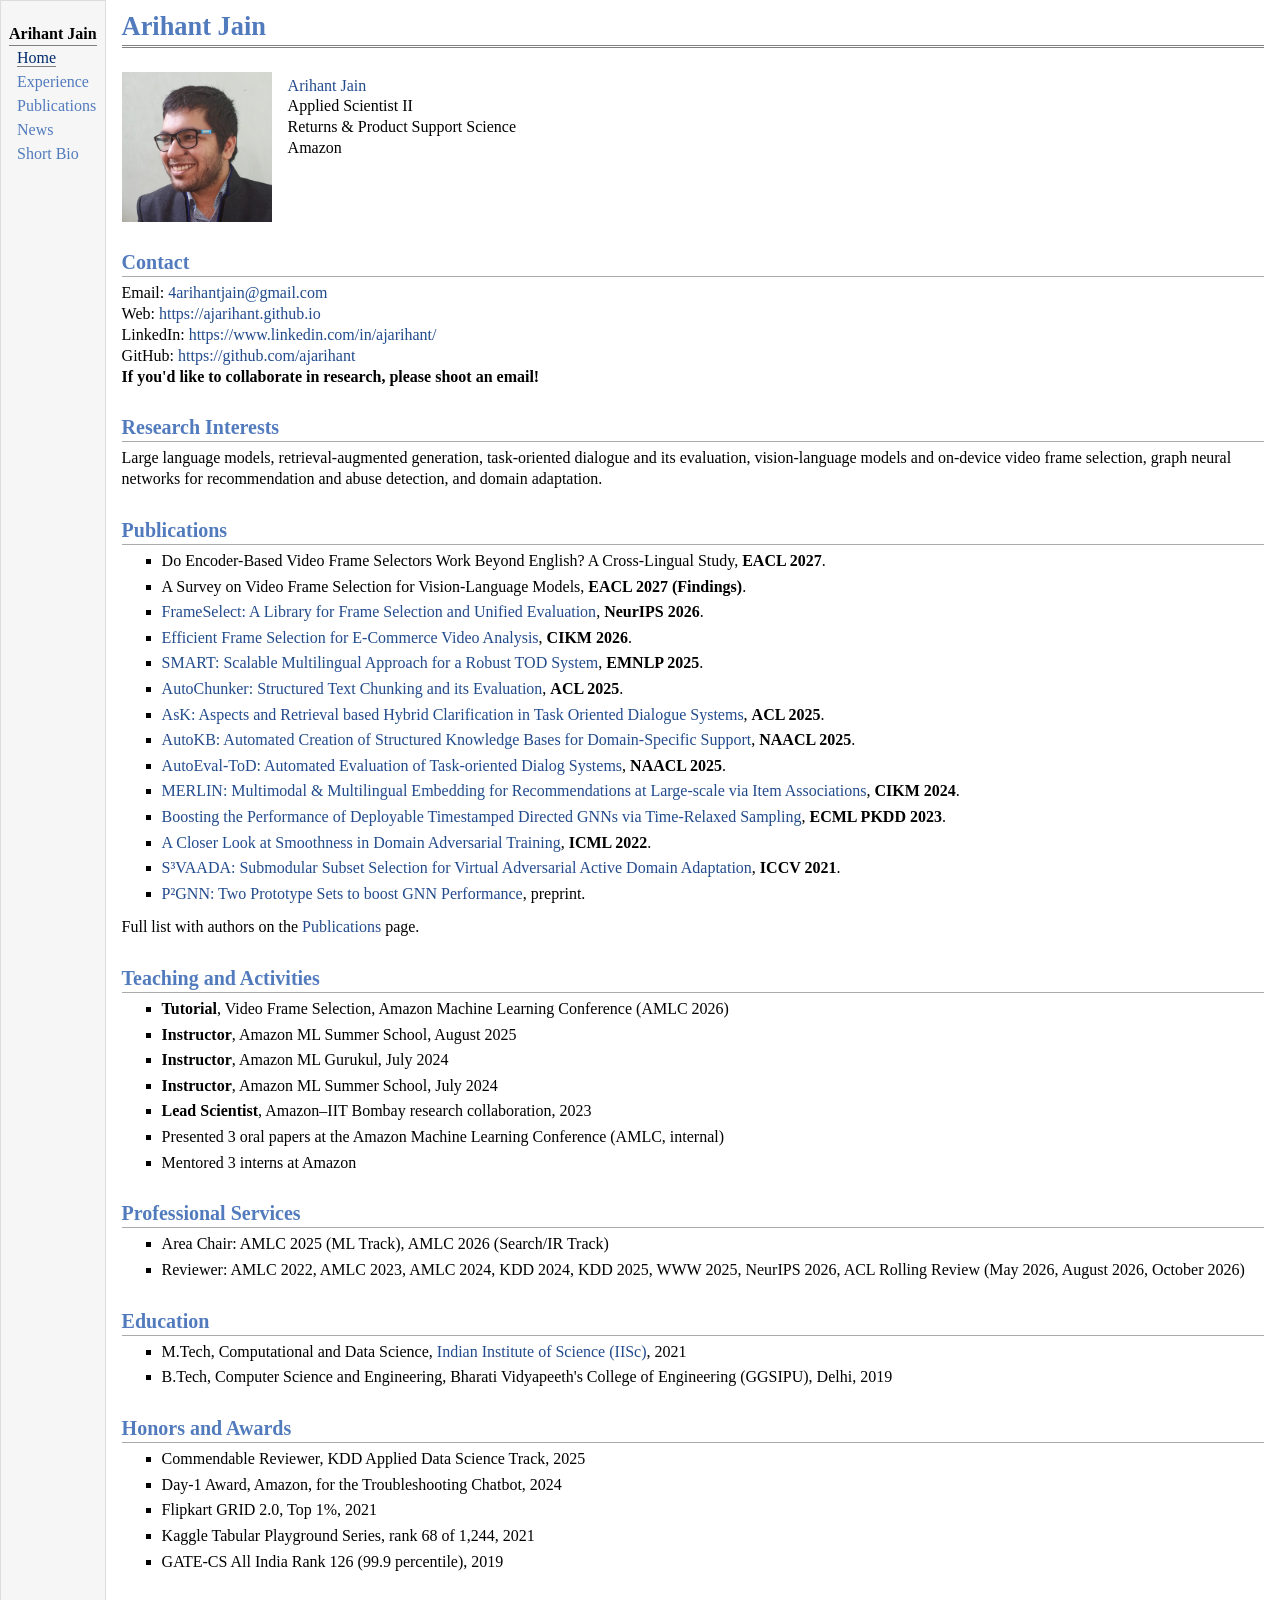
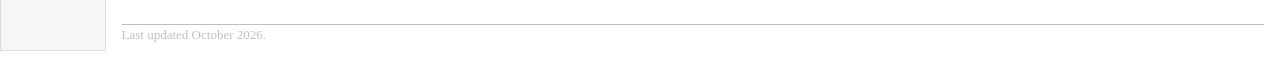
<file: index.html>
<!doctype html>
<html lang="en">
<head>
<meta charset="utf-8">
<meta name="viewport" content="width=device-width, initial-scale=1">
<title>Arihant Jain</title>
<meta name="description" content="Arihant Jain — Applied Scientist II at Amazon. Research in LLMs, retrieval-augmented generation, task-oriented dialogue, vision-language models, and graph neural networks.">
<link rel="icon" href="data:,">
<link rel="stylesheet" href="style.css?v=2026-10-06">
</head>
<body>
<div id="layout">
<nav id="layout-menu" aria-label="Site">
<div class="menu-category">Arihant Jain</div>
<div class="menu-item"><a href="index.html" class="current" aria-current="page">Home</a></div>
<div class="menu-item"><a href="experience.html">Experience</a></div>
<div class="menu-item"><a href="publications.html">Publications</a></div>
<div class="menu-item"><a href="news.html">News</a></div>
<div class="menu-item"><a href="bio.html">Short&nbsp;Bio</a></div>
</nav>
<main id="layout-content">
<div id="toptitle">
<h1>Arihant Jain</h1>
</div>

<div class="imgtable">
<img src="assets/arihant_image.jpg" alt="Photo of Arihant Jain">
<p><a href="index.html">Arihant Jain</a> <br>
Applied Scientist II <br>
Returns &amp; Product Support Science <br>
Amazon <br></p>
</div>

<h2>Contact</h2>
<p>Email: <a href="mailto:4arihantjain@gmail.com">4arihantjain@gmail.com</a> <br>
Web: <a href="https://ajarihant.github.io">https://ajarihant.github.io</a> <br>
LinkedIn: <a href="https://www.linkedin.com/in/ajarihant/">https://www.linkedin.com/in/ajarihant/</a> <br>
GitHub: <a href="https://github.com/ajarihant">https://github.com/ajarihant</a> <br>
<b>If you'd like to collaborate in research, please shoot an email!</b></p>

<h2>Research Interests</h2>
<p>Large language models, retrieval-augmented generation, task-oriented dialogue and its evaluation,
vision-language models and on-device video frame selection, graph neural networks for recommendation and
abuse detection, and domain adaptation.</p>

<h2>Publications</h2>
<ul>
<li><p>Do Encoder-Based Video Frame Selectors Work Beyond English? A Cross-Lingual Study, <b>EACL 2027</b>.</p></li>
<li><p>A Survey on Video Frame Selection for Vision-Language Models, <b>EACL 2027 (Findings)</b>.</p></li>
<li><p><a href="https://openreview.net/pdf?id=blSpUkSwiB">FrameSelect: A Library for Frame Selection and Unified Evaluation</a>, <b>NeurIPS 2026</b>.</p></li>
<li><p><a href="https://dl.acm.org/doi/10.1145/3799682.3840161">Efficient Frame Selection for E-Commerce Video Analysis</a>, <b>CIKM 2026</b>.</p></li>
<li><p><a href="https://aclanthology.org/2025.emnlp-industry.108/">SMART: Scalable Multilingual Approach for a Robust TOD System</a>, <b>EMNLP 2025</b>.</p></li>
<li><p><a href="https://aclanthology.org/2025.acl-industry.69/">AutoChunker: Structured Text Chunking and its Evaluation</a>, <b>ACL 2025</b>.</p></li>
<li><p><a href="https://aclanthology.org/2025.acl-industry.63/">AsK: Aspects and Retrieval based Hybrid Clarification in Task Oriented Dialogue Systems</a>, <b>ACL 2025</b>.</p></li>
<li><p><a href="https://aclanthology.org/2025.naacl-industry.58/">AutoKB: Automated Creation of Structured Knowledge Bases for Domain-Specific Support</a>, <b>NAACL 2025</b>.</p></li>
<li><p><a href="https://aclanthology.org/2025.naacl-long.508/">AutoEval-ToD: Automated Evaluation of Task-oriented Dialog Systems</a>, <b>NAACL 2025</b>.</p></li>
<li><p><a href="https://dl.acm.org/doi/10.1145/3627673.3680106">MERLIN: Multimodal &amp; Multilingual Embedding for Recommendations at Large-scale via Item Associations</a>, <b>CIKM 2024</b>.</p></li>
<li><p><a href="https://link.springer.com/chapter/10.1007/978-3-031-43427-3_12">Boosting the Performance of Deployable Timestamped Directed GNNs via Time-Relaxed Sampling</a>, <b>ECML PKDD 2023</b>.</p></li>
<li><p><a href="https://arxiv.org/abs/2206.08213">A Closer Look at Smoothness in Domain Adversarial Training</a>, <b>ICML 2022</b>.</p></li>
<li><p><a href="https://openaccess.thecvf.com/content/ICCV2021/html/Rangwani_S3VAADA_Submodular_Subset_Selection_for_Virtual_Adversarial_Active_Domain_Adaptation_ICCV_2021_paper.html">S&sup3;VAADA: Submodular Subset Selection for Virtual Adversarial Active Domain Adaptation</a>, <b>ICCV 2021</b>.</p></li>
<li><p><a href="https://arxiv.org/abs/2603.09195">P&sup2;GNN: Two Prototype Sets to boost GNN Performance</a>, preprint.</p></li>
</ul>
<p>Full list with authors on the <a href="publications.html">Publications</a> page.</p>

<h2>Teaching and Activities</h2>
<ul>
<li><p><b>Tutorial</b>, Video Frame Selection, Amazon Machine Learning Conference (AMLC 2026)</p></li>
<li><p><b>Instructor</b>, Amazon ML Summer School, August 2025</p></li>
<li><p><b>Instructor</b>, Amazon ML Gurukul, July 2024</p></li>
<li><p><b>Instructor</b>, Amazon ML Summer School, July 2024</p></li>
<li><p><b>Lead Scientist</b>, Amazon&ndash;IIT Bombay research collaboration, 2023</p></li>
<li><p>Presented 3 oral papers at the Amazon Machine Learning Conference (AMLC, internal)</p></li>
<li><p>Mentored 3 interns at Amazon</p></li>
</ul>

<h2>Professional Services</h2>
<ul>
<li><p>Area Chair: AMLC 2025 (ML Track), AMLC 2026 (Search/IR Track)</p></li>
<li><p>Reviewer: AMLC 2022, AMLC 2023, AMLC 2024, KDD 2024, KDD 2025, WWW 2025, NeurIPS 2026, ACL Rolling Review (May 2026, August 2026, October 2026)</p></li>
</ul>

<h2>Education</h2>
<ul>
<li><p>M.Tech, Computational and Data Science, <a href="https://iisc.ac.in/">Indian Institute of Science (IISc)</a>, 2021</p></li>
<li><p>B.Tech, Computer Science and Engineering, Bharati Vidyapeeth's College of Engineering (GGSIPU), Delhi, 2019</p></li>
</ul>

<h2>Honors and Awards</h2>
<ul>
<li><p>Commendable Reviewer, KDD Applied Data Science Track, 2025</p></li>
<li><p>Day-1 Award, Amazon, for the Troubleshooting Chatbot, 2024</p></li>
<li><p>Flipkart GRID 2.0, Top 1%, 2021</p></li>
<li><p>Kaggle Tabular Playground Series, rank 68 of 1,244, 2021</p></li>
<li><p>GATE-CS All India Rank 126 (99.9 percentile), 2019</p></li>
</ul>

<div id="footer">
Last updated October 2026.
</div>
</main>
</div>
</body>
</html>
</file>
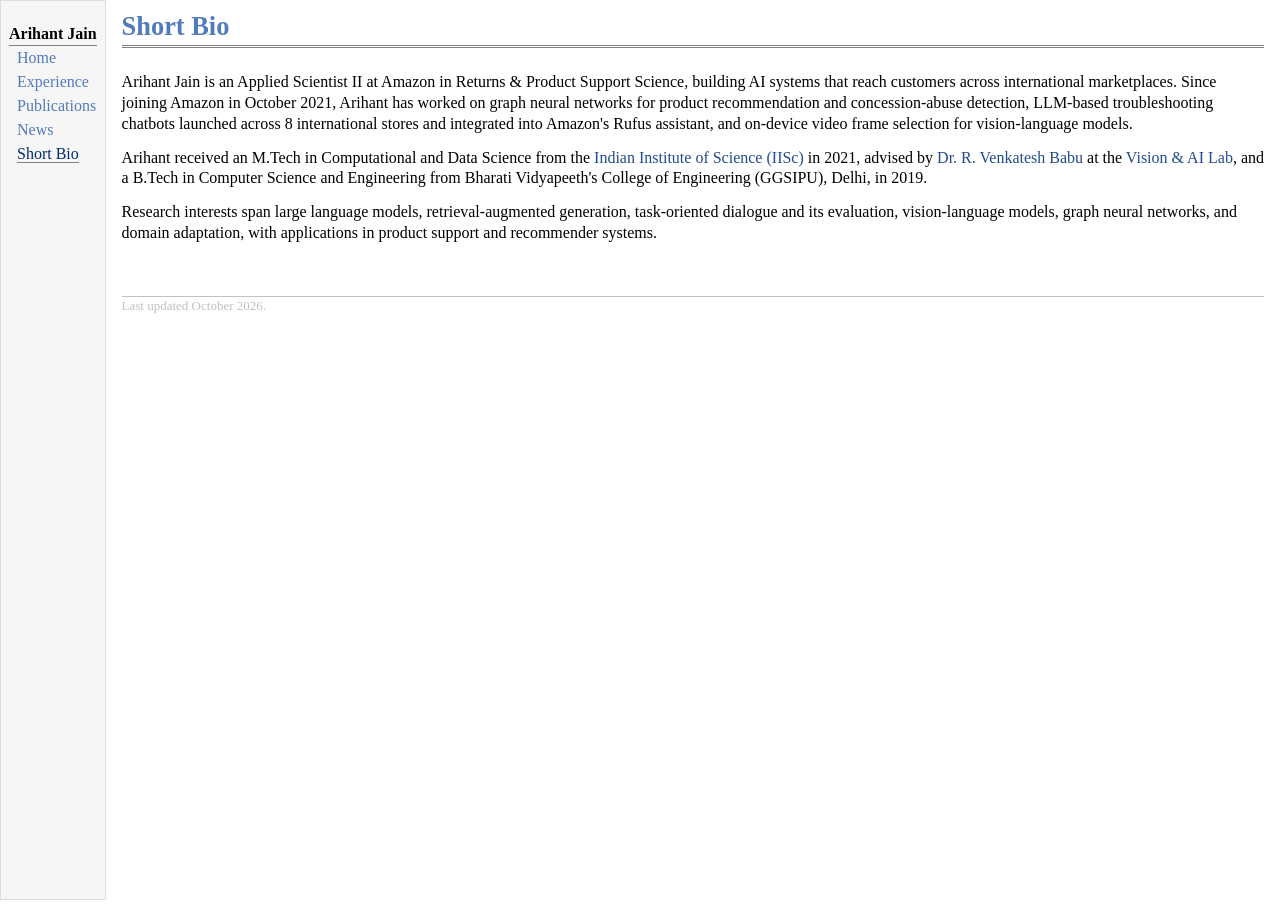
<file: bio.html>
<!doctype html>
<html lang="en">
<head>
<meta charset="utf-8">
<meta name="viewport" content="width=device-width, initial-scale=1">
<title>Short Bio — Arihant Jain</title>
<meta name="description" content="Short bio of Arihant Jain, Applied Scientist II at Amazon.">
<link rel="icon" href="data:,">
<link rel="stylesheet" href="style.css?v=2026-10-06">
</head>
<body>
<div id="layout">
<nav id="layout-menu" aria-label="Site">
<div class="menu-category">Arihant Jain</div>
<div class="menu-item"><a href="index.html">Home</a></div>
<div class="menu-item"><a href="experience.html">Experience</a></div>
<div class="menu-item"><a href="publications.html">Publications</a></div>
<div class="menu-item"><a href="news.html">News</a></div>
<div class="menu-item"><a href="bio.html" class="current" aria-current="page">Short&nbsp;Bio</a></div>
</nav>
<main id="layout-content">
<div id="toptitle">
<h1>Short Bio</h1>
</div>

<p>Arihant Jain is an Applied Scientist II at Amazon in Returns &amp; Product Support Science, building AI systems
that reach customers across international marketplaces. Since joining Amazon in October 2021, Arihant has worked on
graph neural networks for product recommendation and concession-abuse detection, LLM-based troubleshooting chatbots
launched across 8 international stores and integrated into Amazon's Rufus assistant, and on-device video frame
selection for vision-language models.</p>

<p>Arihant received an M.Tech in Computational and Data Science from the
<a href="https://iisc.ac.in/">Indian Institute of Science (IISc)</a> in 2021, advised by
<a href="https://cds.iisc.ac.in/faculty/venky/">Dr. R. Venkatesh Babu</a> at the
<a href="https://val.cds.iisc.ac.in/people.html">Vision &amp; AI Lab</a>, and a B.Tech in Computer Science and
Engineering from Bharati Vidyapeeth's College of Engineering (GGSIPU), Delhi, in 2019.</p>

<p>Research interests span large language models, retrieval-augmented generation, task-oriented dialogue and its
evaluation, vision-language models, graph neural networks, and domain adaptation, with applications in product
support and recommender systems.</p>

<div id="footer">
Last updated October 2026.
</div>
</main>
</div>
</body>
</html>
</file>
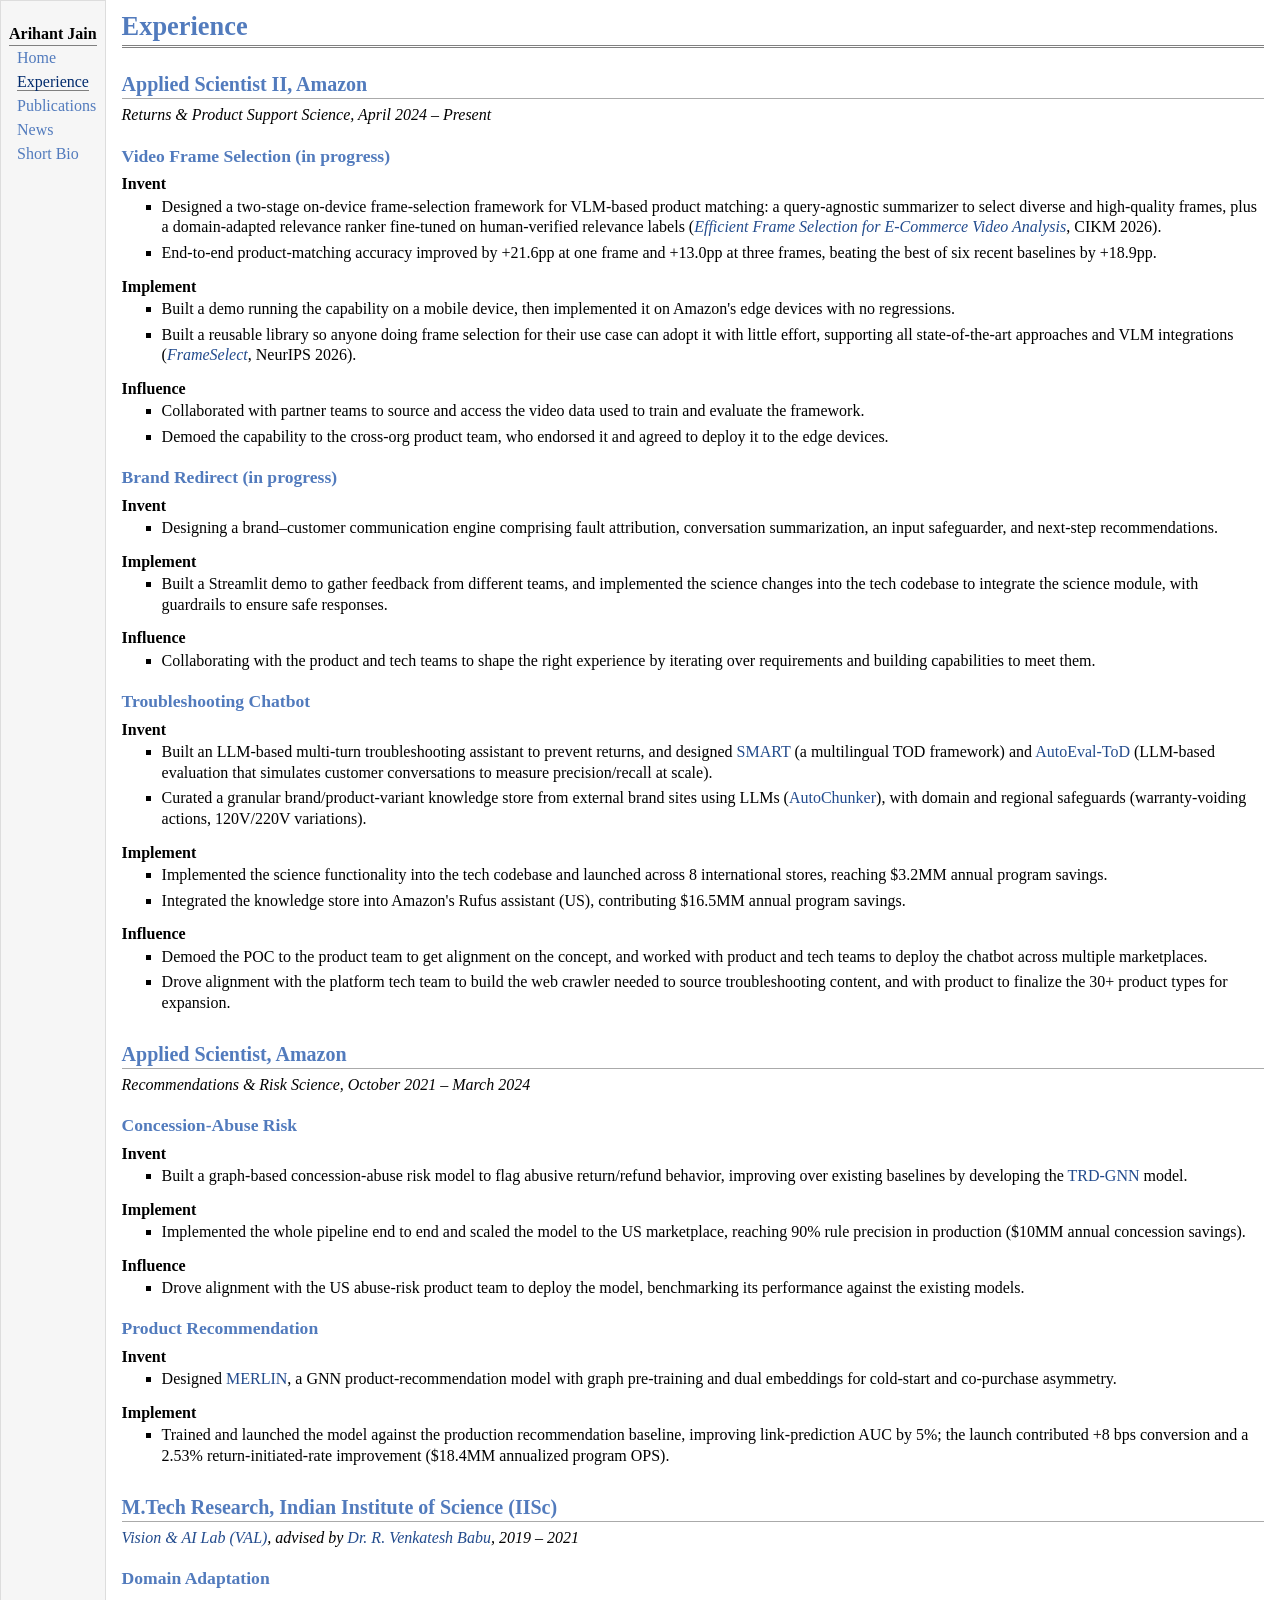
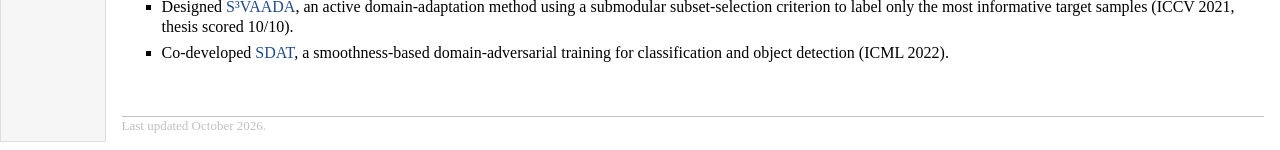
<file: experience.html>
<!doctype html>
<html lang="en">
<head>
<meta charset="utf-8">
<meta name="viewport" content="width=device-width, initial-scale=1">
<title>Experience — Arihant Jain</title>
<meta name="description" content="Arihant Jain — professional and research experience at Amazon and the Indian Institute of Science (IISc).">
<link rel="icon" href="data:,">
<link rel="stylesheet" href="style.css?v=2026-10-06">
</head>
<body>
<div id="layout">
<nav id="layout-menu" aria-label="Site">
<div class="menu-category">Arihant Jain</div>
<div class="menu-item"><a href="index.html">Home</a></div>
<div class="menu-item"><a href="experience.html" class="current" aria-current="page">Experience</a></div>
<div class="menu-item"><a href="publications.html">Publications</a></div>
<div class="menu-item"><a href="news.html">News</a></div>
<div class="menu-item"><a href="bio.html">Short&nbsp;Bio</a></div>
</nav>
<main id="layout-content">
<div id="toptitle">
<h1>Experience</h1>
</div>

<h2>Applied Scientist II, Amazon</h2>
<p class="role-meta">Returns &amp; Product Support Science, April 2024 &ndash; Present</p>

<h3>Video Frame Selection (in progress)</h3>
<p class="phase"><b>Invent</b></p>
<ul>
<li><p>Designed a two-stage on-device frame-selection framework for VLM-based product matching: a query-agnostic summarizer to select diverse and high-quality frames, plus a domain-adapted relevance ranker fine-tuned on human-verified relevance labels (<a href="https://dl.acm.org/doi/10.1145/3799682.3840161"><i>Efficient Frame Selection for E-Commerce Video Analysis</i></a>, CIKM 2026).</p></li>
<li><p>End-to-end product-matching accuracy improved by +21.6pp at one frame and +13.0pp at three frames, beating the best of six recent baselines by +18.9pp.</p></li>
</ul>
<p class="phase"><b>Implement</b></p>
<ul>
<li><p>Built a demo running the capability on a mobile device, then implemented it on Amazon's edge devices with no regressions.</p></li>
<li><p>Built a reusable library so anyone doing frame selection for their use case can adopt it with little effort, supporting all state-of-the-art approaches and VLM integrations (<a href="https://openreview.net/pdf?id=blSpUkSwiB"><i>FrameSelect</i></a>, NeurIPS 2026).</p></li>
</ul>
<p class="phase"><b>Influence</b></p>
<ul>
<li><p>Collaborated with partner teams to source and access the video data used to train and evaluate the framework.</p></li>
<li><p>Demoed the capability to the cross-org product team, who endorsed it and agreed to deploy it to the edge devices.</p></li>
</ul>

<h3>Brand Redirect (in progress)</h3>
<p class="phase"><b>Invent</b></p>
<ul>
<li><p>Designing a brand&ndash;customer communication engine comprising fault attribution, conversation summarization, an input safeguarder, and next-step recommendations.</p></li>
</ul>
<p class="phase"><b>Implement</b></p>
<ul>
<li><p>Built a Streamlit demo to gather feedback from different teams, and implemented the science changes into the tech codebase to integrate the science module, with guardrails to ensure safe responses.</p></li>
</ul>
<p class="phase"><b>Influence</b></p>
<ul>
<li><p>Collaborating with the product and tech teams to shape the right experience by iterating over requirements and building capabilities to meet them.</p></li>
</ul>

<h3>Troubleshooting Chatbot</h3>
<p class="phase"><b>Invent</b></p>
<ul>
<li><p>Built an LLM-based multi-turn troubleshooting assistant to prevent returns, and designed <a href="https://aclanthology.org/2025.emnlp-industry.108/">SMART</a> (a multilingual TOD framework) and <a href="https://aclanthology.org/2025.naacl-long.508/">AutoEval-ToD</a> (LLM-based evaluation that simulates customer conversations to measure precision/recall at scale).</p></li>
<li><p>Curated a granular brand/product-variant knowledge store from external brand sites using LLMs (<a href="https://aclanthology.org/2025.acl-industry.69/">AutoChunker</a>), with domain and regional safeguards (warranty-voiding actions, 120V/220V variations).</p></li>
</ul>
<p class="phase"><b>Implement</b></p>
<ul>
<li><p>Implemented the science functionality into the tech codebase and launched across 8 international stores, reaching $3.2MM annual program savings.</p></li>
<li><p>Integrated the knowledge store into Amazon's Rufus assistant (US), contributing $16.5MM annual program savings.</p></li>
</ul>
<p class="phase"><b>Influence</b></p>
<ul>
<li><p>Demoed the POC to the product team to get alignment on the concept, and worked with product and tech teams to deploy the chatbot across multiple marketplaces.</p></li>
<li><p>Drove alignment with the platform tech team to build the web crawler needed to source troubleshooting content, and with product to finalize the 30+ product types for expansion.</p></li>
</ul>

<h2>Applied Scientist, Amazon</h2>
<p class="role-meta">Recommendations &amp; Risk Science, October 2021 &ndash; March 2024</p>

<h3>Concession-Abuse Risk</h3>
<p class="phase"><b>Invent</b></p>
<ul>
<li><p>Built a graph-based concession-abuse risk model to flag abusive return/refund behavior, improving over existing baselines by developing the <a href="https://link.springer.com/chapter/10.1007/978-3-031-43427-3_12">TRD-GNN</a> model.</p></li>
</ul>
<p class="phase"><b>Implement</b></p>
<ul>
<li><p>Implemented the whole pipeline end to end and scaled the model to the US marketplace, reaching 90% rule precision in production ($10MM annual concession savings).</p></li>
</ul>
<p class="phase"><b>Influence</b></p>
<ul>
<li><p>Drove alignment with the US abuse-risk product team to deploy the model, benchmarking its performance against the existing models.</p></li>
</ul>

<h3>Product Recommendation</h3>
<p class="phase"><b>Invent</b></p>
<ul>
<li><p>Designed <a href="https://dl.acm.org/doi/10.1145/3627673.3680106">MERLIN</a>, a GNN product-recommendation model with graph pre-training and dual embeddings for cold-start and co-purchase asymmetry.</p></li>
</ul>
<p class="phase"><b>Implement</b></p>
<ul>
<li><p>Trained and launched the model against the production recommendation baseline, improving link-prediction AUC by 5%; the launch contributed +8 bps conversion and a 2.53% return-initiated-rate improvement ($18.4MM annualized program OPS).</p></li>
</ul>

<h2>M.Tech Research, Indian Institute of Science (IISc)</h2>
<p class="role-meta"><a href="https://val.cds.iisc.ac.in/people.html">Vision &amp; AI Lab (VAL)</a>, advised by <a href="https://cds.iisc.ac.in/faculty/venky/">Dr. R. Venkatesh Babu</a>, 2019 &ndash; 2021</p>

<h3>Domain Adaptation</h3>
<ul>
<li><p>Designed <a href="https://openaccess.thecvf.com/content/ICCV2021/html/Rangwani_S3VAADA_Submodular_Subset_Selection_for_Virtual_Adversarial_Active_Domain_Adaptation_ICCV_2021_paper.html">S&sup3;VAADA</a>, an active domain-adaptation method using a submodular subset-selection criterion to label only the most informative target samples (ICCV 2021, thesis scored 10/10).</p></li>
<li><p>Co-developed <a href="https://arxiv.org/abs/2206.08213">SDAT</a>, a smoothness-based domain-adversarial training for classification and object detection (ICML 2022).</p></li>
</ul>

<div id="footer">
Last updated October 2026.
</div>
</main>
</div>
</body>
</html>
</file>
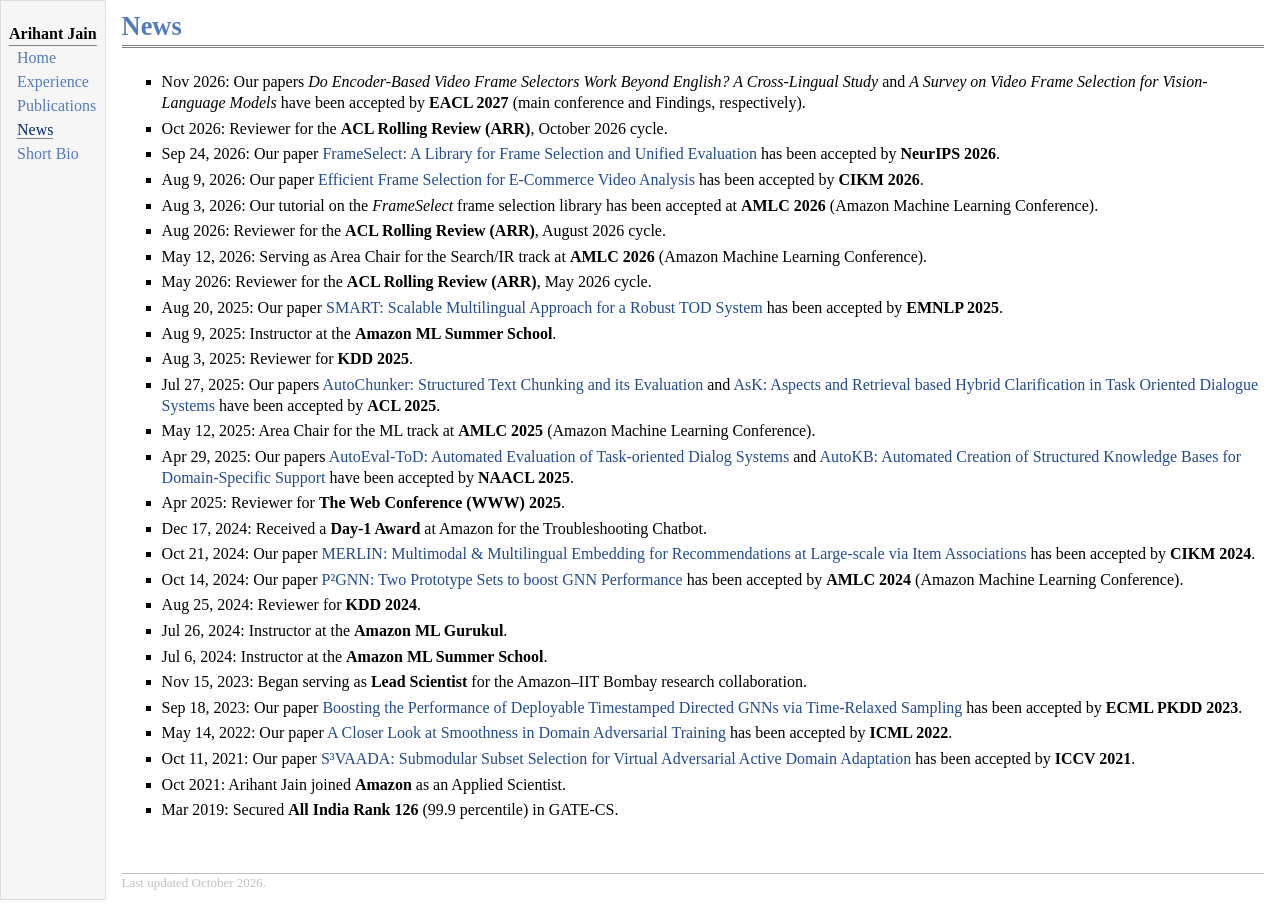
<file: news.html>
<!doctype html>
<html lang="en">
<head>
<meta charset="utf-8">
<meta name="viewport" content="width=device-width, initial-scale=1">
<title>News — Arihant Jain</title>
<meta name="description" content="Arihant Jain — news and updates: paper acceptances, service, teaching, and research milestones.">
<link rel="icon" href="data:,">
<link rel="stylesheet" href="style.css?v=2026-10-06">
</head>
<body>
<div id="layout">
<nav id="layout-menu" aria-label="Site">
<div class="menu-category">Arihant Jain</div>
<div class="menu-item"><a href="index.html">Home</a></div>
<div class="menu-item"><a href="experience.html">Experience</a></div>
<div class="menu-item"><a href="publications.html">Publications</a></div>
<div class="menu-item"><a href="news.html" class="current" aria-current="page">News</a></div>
<div class="menu-item"><a href="bio.html">Short&nbsp;Bio</a></div>
</nav>
<main id="layout-content">
<div id="toptitle">
<h1>News</h1>
</div>

<!-- Newest first. Each entry: <li><p>Date: text</p></li> -->
<ul>
<li><p>Nov 2026: Our papers <i>Do Encoder-Based Video Frame Selectors Work Beyond English? A Cross-Lingual Study</i> and <i>A Survey on Video Frame Selection for Vision-Language Models</i> have been accepted by <b>EACL 2027</b> (main conference and Findings, respectively).</p></li>
<li><p>Oct 2026: Reviewer for the <b>ACL Rolling Review (ARR)</b>, October 2026 cycle.</p></li>
<li><p>Sep 24, 2026: Our paper <a href="https://openreview.net/pdf?id=blSpUkSwiB">FrameSelect: A Library for Frame Selection and Unified Evaluation</a> has been accepted by <b>NeurIPS 2026</b>.</p></li>
<li><p>Aug 9, 2026: Our paper <a href="https://dl.acm.org/doi/10.1145/3799682.3840161">Efficient Frame Selection for E-Commerce Video Analysis</a> has been accepted by <b>CIKM 2026</b>.</p></li>
<li><p>Aug 3, 2026: Our tutorial on the <i>FrameSelect</i> frame selection library has been accepted at <b>AMLC 2026</b> (Amazon Machine Learning Conference).</p></li>
<li><p>Aug 2026: Reviewer for the <b>ACL Rolling Review (ARR)</b>, August 2026 cycle.</p></li>
<li><p>May 12, 2026: Serving as Area Chair for the Search/IR track at <b>AMLC 2026</b> (Amazon Machine Learning Conference).</p></li>
<li><p>May 2026: Reviewer for the <b>ACL Rolling Review (ARR)</b>, May 2026 cycle.</p></li>
<li><p>Aug 20, 2025: Our paper <a href="https://aclanthology.org/2025.emnlp-industry.108/">SMART: Scalable Multilingual Approach for a Robust TOD System</a> has been accepted by <b>EMNLP 2025</b>.</p></li>
<li><p>Aug 9, 2025: Instructor at the <b>Amazon ML Summer School</b>.</p></li>
<li><p>Aug 3, 2025: Reviewer for <b>KDD 2025</b>.</p></li>
<li><p>Jul 27, 2025: Our papers <a href="https://aclanthology.org/2025.acl-industry.69/">AutoChunker: Structured Text Chunking and its Evaluation</a> and <a href="https://aclanthology.org/2025.acl-industry.63/">AsK: Aspects and Retrieval based Hybrid Clarification in Task Oriented Dialogue Systems</a> have been accepted by <b>ACL 2025</b>.</p></li>
<li><p>May 12, 2025: Area Chair for the ML track at <b>AMLC 2025</b> (Amazon Machine Learning Conference).</p></li>
<li><p>Apr 29, 2025: Our papers <a href="https://aclanthology.org/2025.naacl-long.508/">AutoEval-ToD: Automated Evaluation of Task-oriented Dialog Systems</a> and <a href="https://aclanthology.org/2025.naacl-industry.58/">AutoKB: Automated Creation of Structured Knowledge Bases for Domain-Specific Support</a> have been accepted by <b>NAACL 2025</b>.</p></li>
<li><p>Apr 2025: Reviewer for <b>The Web Conference (WWW) 2025</b>.</p></li>
<li><p>Dec 17, 2024: Received a <b>Day-1 Award</b> at Amazon for the Troubleshooting Chatbot.</p></li>
<li><p>Oct 21, 2024: Our paper <a href="https://dl.acm.org/doi/10.1145/3627673.3680106">MERLIN: Multimodal &amp; Multilingual Embedding for Recommendations at Large-scale via Item Associations</a> has been accepted by <b>CIKM 2024</b>.</p></li>
<li><p>Oct 14, 2024: Our paper <a href="https://arxiv.org/abs/2603.09195">P&sup2;GNN: Two Prototype Sets to boost GNN Performance</a> has been accepted by <b>AMLC 2024</b> (Amazon Machine Learning Conference).</p></li>
<li><p>Aug 25, 2024: Reviewer for <b>KDD 2024</b>.</p></li>
<li><p>Jul 26, 2024: Instructor at the <b>Amazon ML Gurukul</b>.</p></li>
<li><p>Jul 6, 2024: Instructor at the <b>Amazon ML Summer School</b>.</p></li>
<li><p>Nov 15, 2023: Began serving as <b>Lead Scientist</b> for the Amazon&ndash;IIT Bombay research collaboration.</p></li>
<li><p>Sep 18, 2023: Our paper <a href="https://link.springer.com/chapter/10.1007/978-3-031-43427-3_12">Boosting the Performance of Deployable Timestamped Directed GNNs via Time-Relaxed Sampling</a> has been accepted by <b>ECML PKDD 2023</b>.</p></li>
<li><p>May 14, 2022: Our paper <a href="https://arxiv.org/abs/2206.08213">A Closer Look at Smoothness in Domain Adversarial Training</a> has been accepted by <b>ICML 2022</b>.</p></li>
<li><p>Oct 11, 2021: Our paper <a href="https://openaccess.thecvf.com/content/ICCV2021/html/Rangwani_S3VAADA_Submodular_Subset_Selection_for_Virtual_Adversarial_Active_Domain_Adaptation_ICCV_2021_paper.html">S&sup3;VAADA: Submodular Subset Selection for Virtual Adversarial Active Domain Adaptation</a> has been accepted by <b>ICCV 2021</b>.</p></li>
<li><p>Oct 2021: Arihant Jain joined <b>Amazon</b> as an Applied Scientist.</p></li>
<li><p>Mar 2019: Secured <b>All India Rank 126</b> (99.9 percentile) in GATE-CS.</p></li>
</ul>

<div id="footer">
Last updated October 2026.
</div>
</main>
</div>
</body>
</html>
</file>
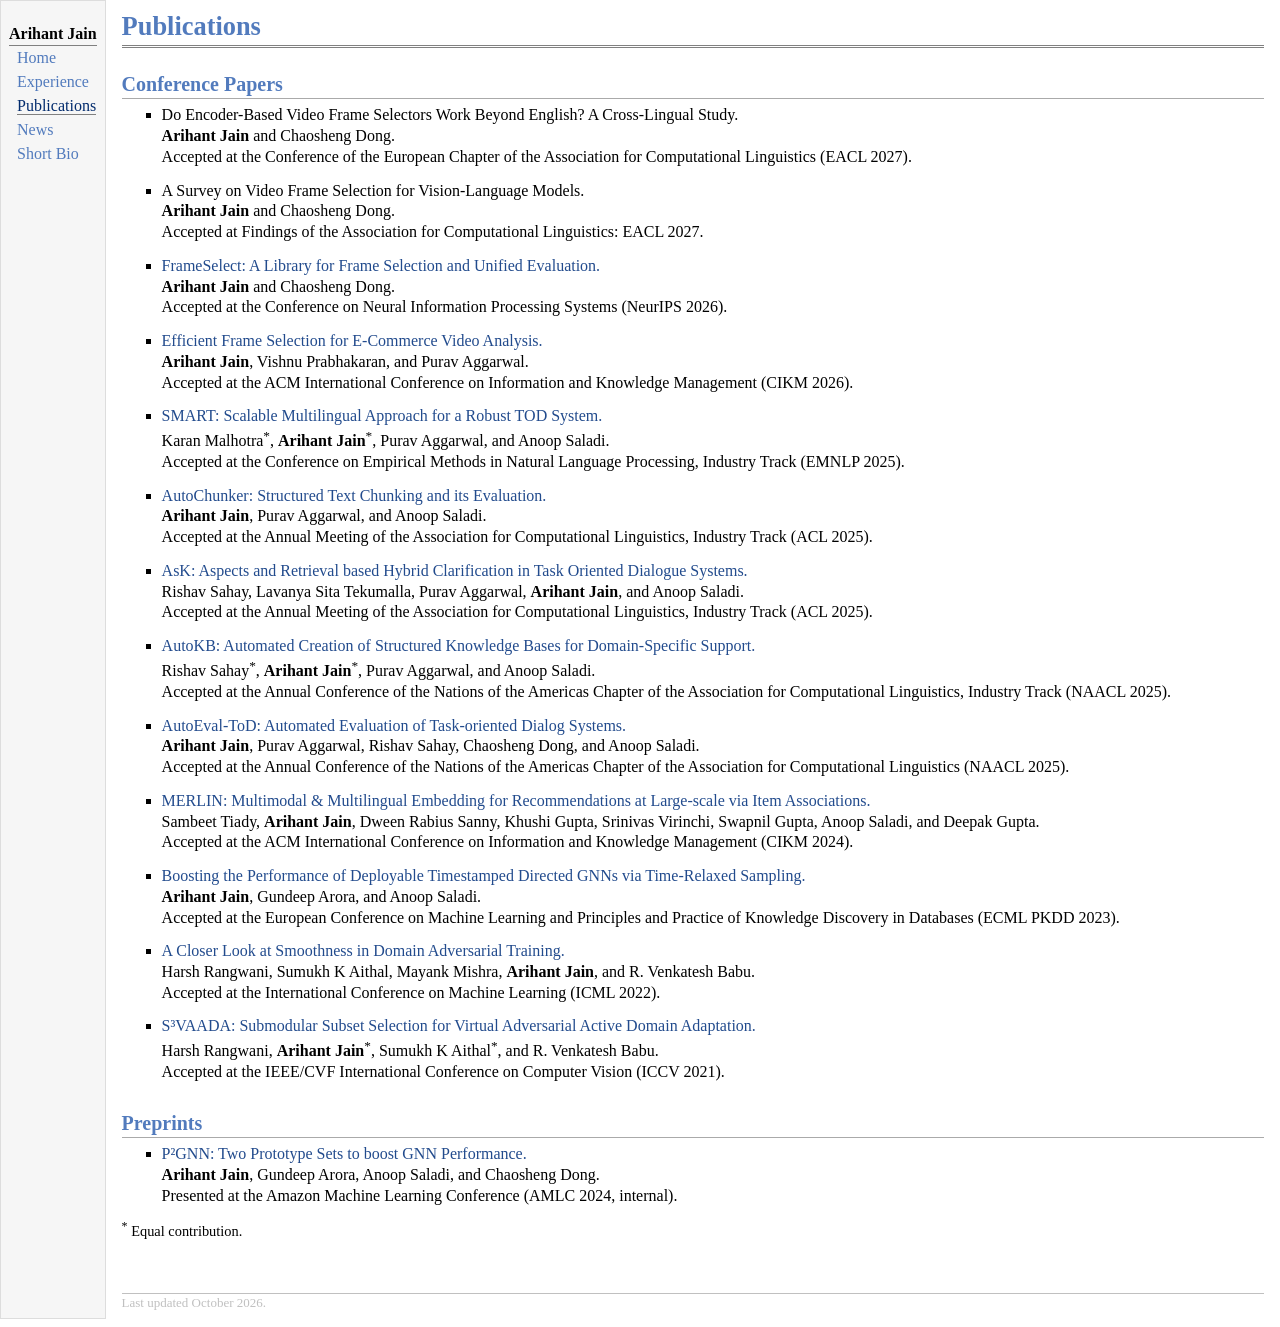
<file: publications.html>
<!doctype html>
<html lang="en">
<head>
<meta charset="utf-8">
<meta name="viewport" content="width=device-width, initial-scale=1">
<title>Publications — Arihant Jain</title>
<meta name="description" content="Arihant Jain — peer-reviewed publications across ACL, NAACL, EMNLP, ICML, ICCV, CIKM, and ECML PKDD.">
<link rel="icon" href="data:,">
<link rel="stylesheet" href="style.css?v=2026-10-06">
</head>
<body>
<div id="layout">
<nav id="layout-menu" aria-label="Site">
<div class="menu-category">Arihant Jain</div>
<div class="menu-item"><a href="index.html">Home</a></div>
<div class="menu-item"><a href="experience.html">Experience</a></div>
<div class="menu-item"><a href="publications.html" class="current" aria-current="page">Publications</a></div>
<div class="menu-item"><a href="news.html">News</a></div>
<div class="menu-item"><a href="bio.html">Short&nbsp;Bio</a></div>
</nav>
<main id="layout-content">
<div id="toptitle">
<h1>Publications</h1>
</div>

<h2>Conference Papers</h2>
<ul class="pubs">
<!-- TODO: add paper links for the EACL 2027 papers once available. -->
<li><p>Do Encoder-Based Video Frame Selectors Work Beyond English? A Cross-Lingual Study. <br>
<b>Arihant Jain</b> and Chaosheng Dong. <br>
Accepted at the Conference of the European Chapter of the Association for Computational Linguistics (EACL 2027). <br></p></li>

<li><p>A Survey on Video Frame Selection for Vision-Language Models. <br>
<b>Arihant Jain</b> and Chaosheng Dong. <br>
Accepted at Findings of the Association for Computational Linguistics: EACL 2027. <br></p></li>

<li><p><a href="https://openreview.net/pdf?id=blSpUkSwiB">FrameSelect: A Library for Frame Selection and Unified Evaluation.</a> <br>
<b>Arihant Jain</b> and Chaosheng Dong. <br>
Accepted at the Conference on Neural Information Processing Systems (NeurIPS 2026). <br></p></li>

<li><p><a href="https://dl.acm.org/doi/10.1145/3799682.3840161">Efficient Frame Selection for E-Commerce Video Analysis.</a> <br>
<b>Arihant Jain</b>, Vishnu Prabhakaran, and Purav Aggarwal. <br>
Accepted at the ACM International Conference on Information and Knowledge Management (CIKM 2026). <br></p></li>

<li><p><a href="https://aclanthology.org/2025.emnlp-industry.108/">SMART: Scalable Multilingual Approach for a Robust TOD System.</a> <br>
Karan Malhotra<sup title="Equal contribution">*</sup>, <b>Arihant Jain</b><sup title="Equal contribution">*</sup>, Purav Aggarwal, and Anoop Saladi. <br>
Accepted at the Conference on Empirical Methods in Natural Language Processing, Industry Track (EMNLP 2025). <br></p></li>

<li><p><a href="https://aclanthology.org/2025.acl-industry.69/">AutoChunker: Structured Text Chunking and its Evaluation.</a> <br>
<b>Arihant Jain</b>, Purav Aggarwal, and Anoop Saladi. <br>
Accepted at the Annual Meeting of the Association for Computational Linguistics, Industry Track (ACL 2025). <br></p></li>

<li><p><a href="https://aclanthology.org/2025.acl-industry.63/">AsK: Aspects and Retrieval based Hybrid Clarification in Task Oriented Dialogue Systems.</a> <br>
Rishav Sahay, Lavanya Sita Tekumalla, Purav Aggarwal, <b>Arihant Jain</b>, and Anoop Saladi. <br>
Accepted at the Annual Meeting of the Association for Computational Linguistics, Industry Track (ACL 2025). <br></p></li>

<li><p><a href="https://aclanthology.org/2025.naacl-industry.58/">AutoKB: Automated Creation of Structured Knowledge Bases for Domain-Specific Support.</a> <br>
Rishav Sahay<sup title="Equal contribution">*</sup>, <b>Arihant Jain</b><sup title="Equal contribution">*</sup>, Purav Aggarwal, and Anoop Saladi. <br>
Accepted at the Annual Conference of the Nations of the Americas Chapter of the Association for Computational Linguistics, Industry Track (NAACL 2025). <br></p></li>

<li><p><a href="https://aclanthology.org/2025.naacl-long.508/">AutoEval-ToD: Automated Evaluation of Task-oriented Dialog Systems.</a> <br>
<b>Arihant Jain</b>, Purav Aggarwal, Rishav Sahay, Chaosheng Dong, and Anoop Saladi. <br>
Accepted at the Annual Conference of the Nations of the Americas Chapter of the Association for Computational Linguistics (NAACL 2025). <br></p></li>

<li><p><a href="https://dl.acm.org/doi/10.1145/3627673.3680106">MERLIN: Multimodal &amp; Multilingual Embedding for Recommendations at Large-scale via Item Associations.</a> <br>
Sambeet Tiady, <b>Arihant Jain</b>, Dween Rabius Sanny, Khushi Gupta, Srinivas Virinchi, Swapnil Gupta, Anoop Saladi, and Deepak Gupta. <br>
Accepted at the ACM International Conference on Information and Knowledge Management (CIKM 2024). <br></p></li>

<li><p><a href="https://link.springer.com/chapter/10.1007/978-3-031-43427-3_12">Boosting the Performance of Deployable Timestamped Directed GNNs via Time-Relaxed Sampling.</a> <br>
<b>Arihant Jain</b>, Gundeep Arora, and Anoop Saladi. <br>
Accepted at the European Conference on Machine Learning and Principles and Practice of Knowledge Discovery in Databases (ECML PKDD 2023). <br></p></li>

<li><p><a href="https://arxiv.org/abs/2206.08213">A Closer Look at Smoothness in Domain Adversarial Training.</a> <br>
Harsh Rangwani, Sumukh K Aithal, Mayank Mishra, <b>Arihant Jain</b>, and R. Venkatesh Babu. <br>
Accepted at the International Conference on Machine Learning (ICML 2022). <br></p></li>

<li><p><a href="https://openaccess.thecvf.com/content/ICCV2021/html/Rangwani_S3VAADA_Submodular_Subset_Selection_for_Virtual_Adversarial_Active_Domain_Adaptation_ICCV_2021_paper.html">S&sup3;VAADA: Submodular Subset Selection for Virtual Adversarial Active Domain Adaptation.</a> <br>
Harsh Rangwani, <b>Arihant Jain</b><sup title="Equal contribution">*</sup>, Sumukh K Aithal<sup title="Equal contribution">*</sup>, and R. Venkatesh Babu. <br>
Accepted at the IEEE/CVF International Conference on Computer Vision (ICCV 2021). <br></p></li>
</ul>

<h2>Preprints</h2>
<ul class="pubs">
<li><p><a href="https://arxiv.org/abs/2603.09195">P&sup2;GNN: Two Prototype Sets to boost GNN Performance.</a> <br>
<b>Arihant Jain</b>, Gundeep Arora, Anoop Saladi, and Chaosheng Dong. <br>
Presented at the Amazon Machine Learning Conference (AMLC 2024, internal). <br></p></li>
</ul>

<p class="pubs-note"><sup>*</sup> Equal contribution.</p>

<div id="footer">
Last updated October 2026.
</div>
</main>
</div>
</body>
</html>
</file>
<file: style.css>
/* ===== Arihant Jain — jemdoc-style academic site =====
   Modeled on the default jemdoc stylesheet (http://jemdoc.jaboc.net/):
   left menu column, Georgia serif, blue headings, double-rule page title.
   Table layout replaced with flexbox so the menu collapses on phones. */

/* Default jemdoc colors. */
:root {
  --bg: #ffffff;
  --ink: #000000;
  --heading: #527bbd;
  --link: #224b8d;
  --menu-link: #527bbd;
  --menu-current: #022b6d;
  --menu-bg: #f6f6f6;
  --menu-border: #dddddd;
  --rule: #aaaaaa;
  --strong-rule: gray;
  --footer: #c0c0c0;
}

body {
  background: var(--bg);
  color: var(--ink);
  font-family: Georgia, serif;
  padding-bottom: 8px;
  margin: 0;
  -webkit-text-size-adjust: 100%;
}

/* ---------- Page layout ---------- */
#layout {
  display: flex;
  align-items: stretch;
  min-height: 100vh;
}

#layout-menu {
  flex: 0 0 auto;
  background: var(--menu-bg);
  border: 1px solid var(--menu-border);
  padding: 0.5em 8px 0;
  font-size: 1em;
  white-space: nowrap;
  text-align: left;
}

#layout-content {
  flex: 1 1 auto;
  min-width: 0;
  padding: 0 1em;
  text-align: left;
}

/* ---------- Menu ---------- */
div.menu-category {
  border-bottom: 1px solid var(--strong-rule);
  margin-top: 0.8em;
  padding-top: 0.2em;
  padding-bottom: 0.1em;
  font-weight: bold;
}

div.menu-item {
  padding-left: 16px;
  text-indent: -16px;
}

#layout-menu a {
  line-height: 1.5em;
  margin-left: 0.5em;
}
#layout-menu a:link,
#layout-menu a:visited,
#layout-menu a:hover {
  color: var(--menu-link);
  text-decoration: none;
}
#layout-menu a.current:link,
#layout-menu a.current:visited {
  color: var(--menu-current);
  border-bottom: 1px gray solid;
}

/* ---------- Links ---------- */
a {
  color: var(--link);
  text-decoration: none;
}
a:hover { border-bottom: 1px gray dotted; }

/* ---------- Headings ---------- */
h1, h2, h3 {
  color: var(--heading);
  margin-top: 0.7em;
  margin-bottom: 0.3em;
  padding-bottom: 0.2em;
  padding-top: 0.5em;
  line-height: 1.0;
  font-weight: bold;
  border-bottom: 1px solid var(--rule);
}
h1 { font-size: 165%; }
h2 { padding-top: 0.8em; font-size: 125%; }
h2 + h3 { padding-top: 0.2em; }
h3 { font-size: 110%; border-bottom: none; }

div#toptitle {
  padding-bottom: 0.2em;
  margin-bottom: 1.5em;
  border-bottom: 3px double var(--strong-rule);
}
div#toptitle h1 {
  margin: 0.5em 0 0;
  padding: 0 0 0.1em;
  border-bottom: none;
}
/* Reduce space if the page begins with a title. */
div#toptitle + h2,
div#toptitle + h3 { margin-top: -0.7em; }

/* ---------- Text ---------- */
p {
  margin: 0 0 0.8em;
  padding: 0;
  line-height: 1.3;
}

ul, ol {
  margin-top: 0.2em;
  padding-top: 0;
  margin-bottom: 0.8em;
}
ul {
  list-style-position: outside;
  list-style-type: square;
}
p + ul, p + ol { margin-top: -0.5em; }
li ul, li ol { margin-top: -0.3em; }
li p { margin-bottom: 0.3em; }

/* ---------- Profile block (jemdoc "imgtable") ---------- */
.imgtable {
  display: flex;
  align-items: flex-start;
  gap: 1em;
  margin-bottom: 0.5em;
}
.imgtable img {
  width: 150px;
  height: 150px;
  object-fit: cover;
  flex-shrink: 0;
}
.imgtable p { margin-top: 0.2em; }

/* ---------- Experience ---------- */
p.role-meta { font-style: italic; }
p.phase { margin-bottom: 0.6em; }

/* ---------- Publications ---------- */
ul.pubs li { margin-bottom: 0.8em; }
.pubs-note { font-size: 90%; }

/* ---------- Footer ---------- */
div#footer {
  font-size: small;
  border-top: 1px solid var(--footer);
  padding-top: 0.1em;
  margin-top: 4em;
  padding-bottom: 8px;
  color: var(--footer);
}

/* ---------- Responsive: menu becomes a top bar on phones ---------- */
@media (max-width: 640px) {
  #layout { flex-direction: column; min-height: 0; }
  #layout-menu {
    display: flex;
    flex-wrap: wrap;
    align-items: baseline;
    gap: 0 0.4em;
    padding: 0.3em 8px 0.4em;
    white-space: normal;
  }
  div.menu-category {
    flex-basis: 100%;
    margin-top: 0.3em;
  }
  div.menu-item { padding-left: 0; text-indent: 0; }
  #layout-menu a { margin-left: 0; margin-right: 0.6em; }
  .imgtable img { width: 110px; height: 110px; }
}

@media print {
  #layout-menu { display: none; }
}
</file>
